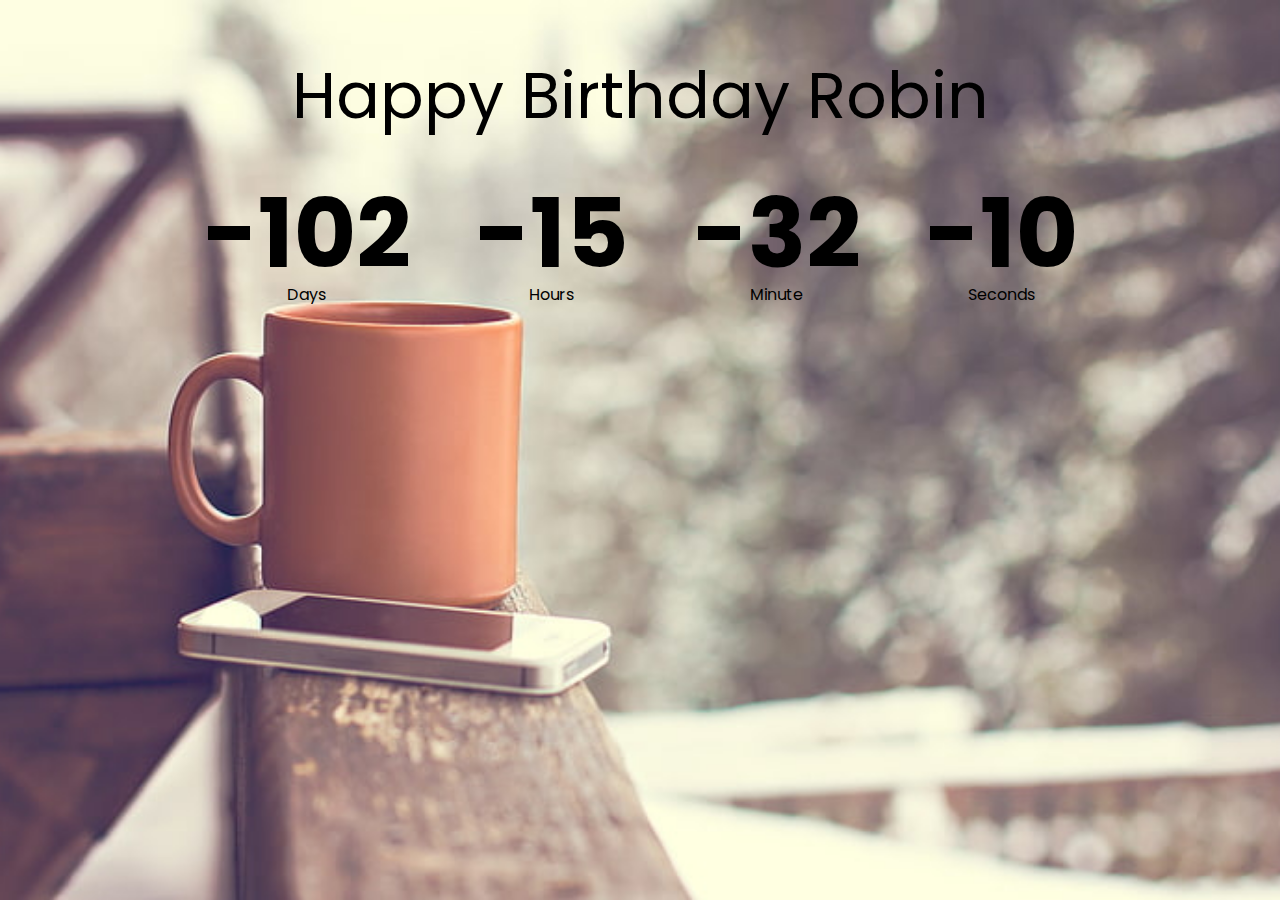
<file: index.html>
<!DOCTYPE html>
<html lang="en">

<head>
    <meta charset="UTF-8">
    <meta http-equiv="X-UA-Compatible" content="IE=edge">
    <meta name="viewport" content="width=device-width, initial-scale=1.0">
    <title>CountDownTimer</title>
    <link rel="stylesheet" href="birthday.css">
</head>

<body>
    <h1>Happy Birthday Robin</h1>
    <div class="countdown-container">
        <div class="countdown-el days-c">
            <p class="big-text" id='days'>0</p>
            <span>Days</span>
        </div>
        <div class="countdown-el days-c">
            <p class="big-text" id='hours'>0</p>
            <span>Hours</span>
        </div>
        <div class="countdown-el days-c">
            <p class="big-text" id='minutes'>0</p>
            <span>Minute</span>
        </div>
        <div class="countdown-el days-c">
            <p class="big-text" id='seconds'>0</p>
            <span>Seconds</span>
        </div>
    </div>
    <script src="birthday.js"></script>
</body>

</html>
</file>
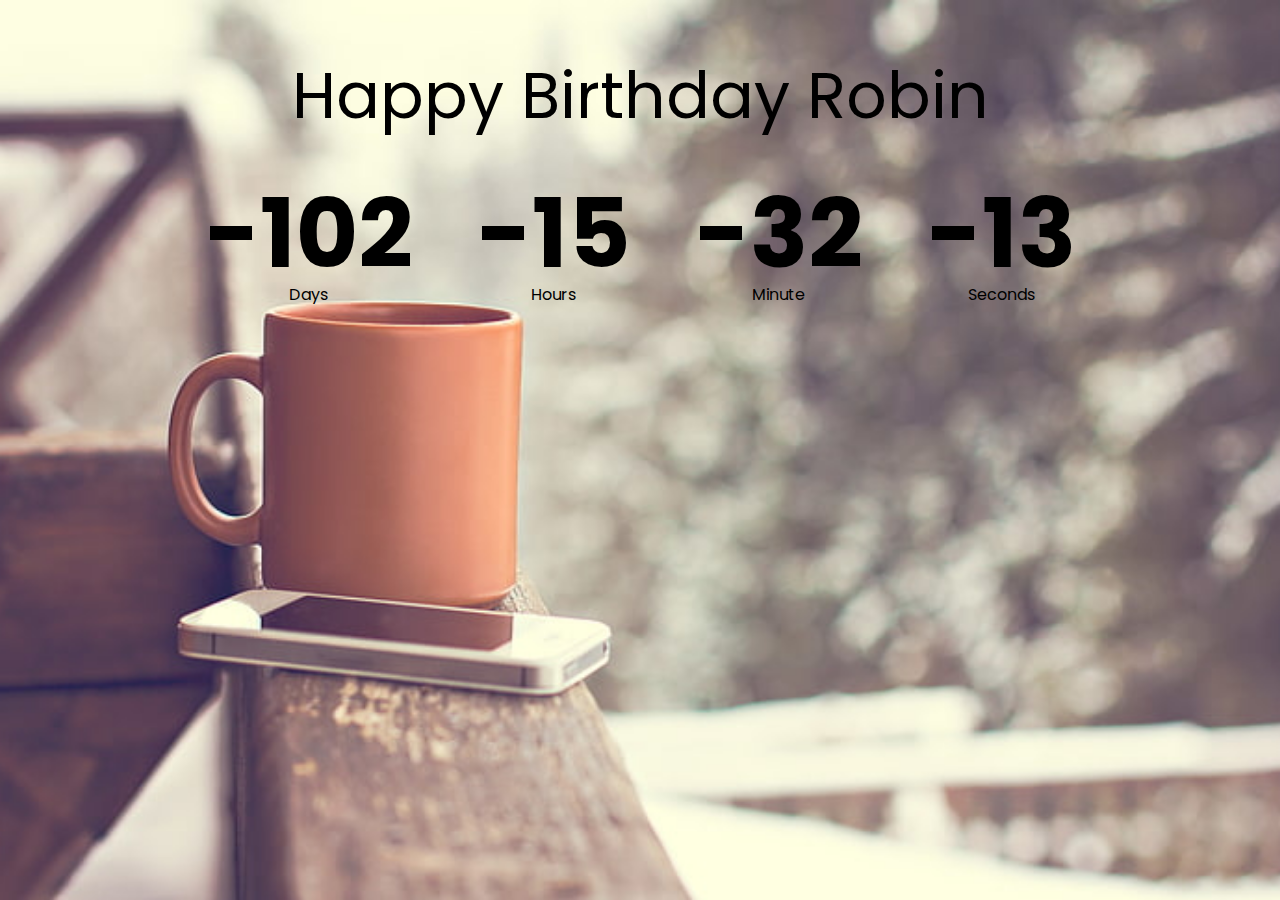
<file: birthday.html>
<!DOCTYPE html>
<html lang="en">

<head>
    <meta charset="UTF-8">
    <meta http-equiv="X-UA-Compatible" content="IE=edge">
    <meta name="viewport" content="width=device-width, initial-scale=1.0">
    <title>CountDownTimer</title>
    <link rel="stylesheet" href="birthday.css">
</head>

<body>
    <h1>Happy Birthday Robin</h1>
    <div class="countdown-container">
        <div class="countdown-el days-c">
            <p class="big-text" id='days'>0</p>
            <span>Days</span>
        </div>
        <div class="countdown-el days-c">
            <p class="big-text" id='hours'>0</p>
            <span>Hours</span>
        </div>
        <div class="countdown-el days-c">
            <p class="big-text" id='minutes'>0</p>
            <span>Minute</span>
        </div>
        <div class="countdown-el days-c">
            <p class="big-text" id='seconds'>0</p>
            <span>Seconds</span>
        </div>
    </div>
    <script src="birthday.js"></script>
</body>

</html>
</file>
<file: birthday.css>
@import url('https://fonts.googleapis.com/css2?family=Poppins:wght@100;200&display=swap');
* {
    box-sizing: border-box;
}

body {
    background-image: url("cup.jpg");
    background-size: cover;
    background-position: center center;
    display: flex;
    flex-direction: column;
    align-items: center;
    min-height: 100vh;
    font-family: "poppins", sans-serif;
    margin: 0;
}

h1 {
    font-weight: normal;
    font-size: 4rem;
    margin-top: 3rem;
}

.countdown-container {
    display: flex;
}

.countdown-el {
    text-align: center;
}

.countdown-el span {
    font-size: 1rem;
}

.big-text {
    font-weight: bold;
    font-size: 6rem;
    line-height: 1;
    margin: 0 2rem;
}
</file>
